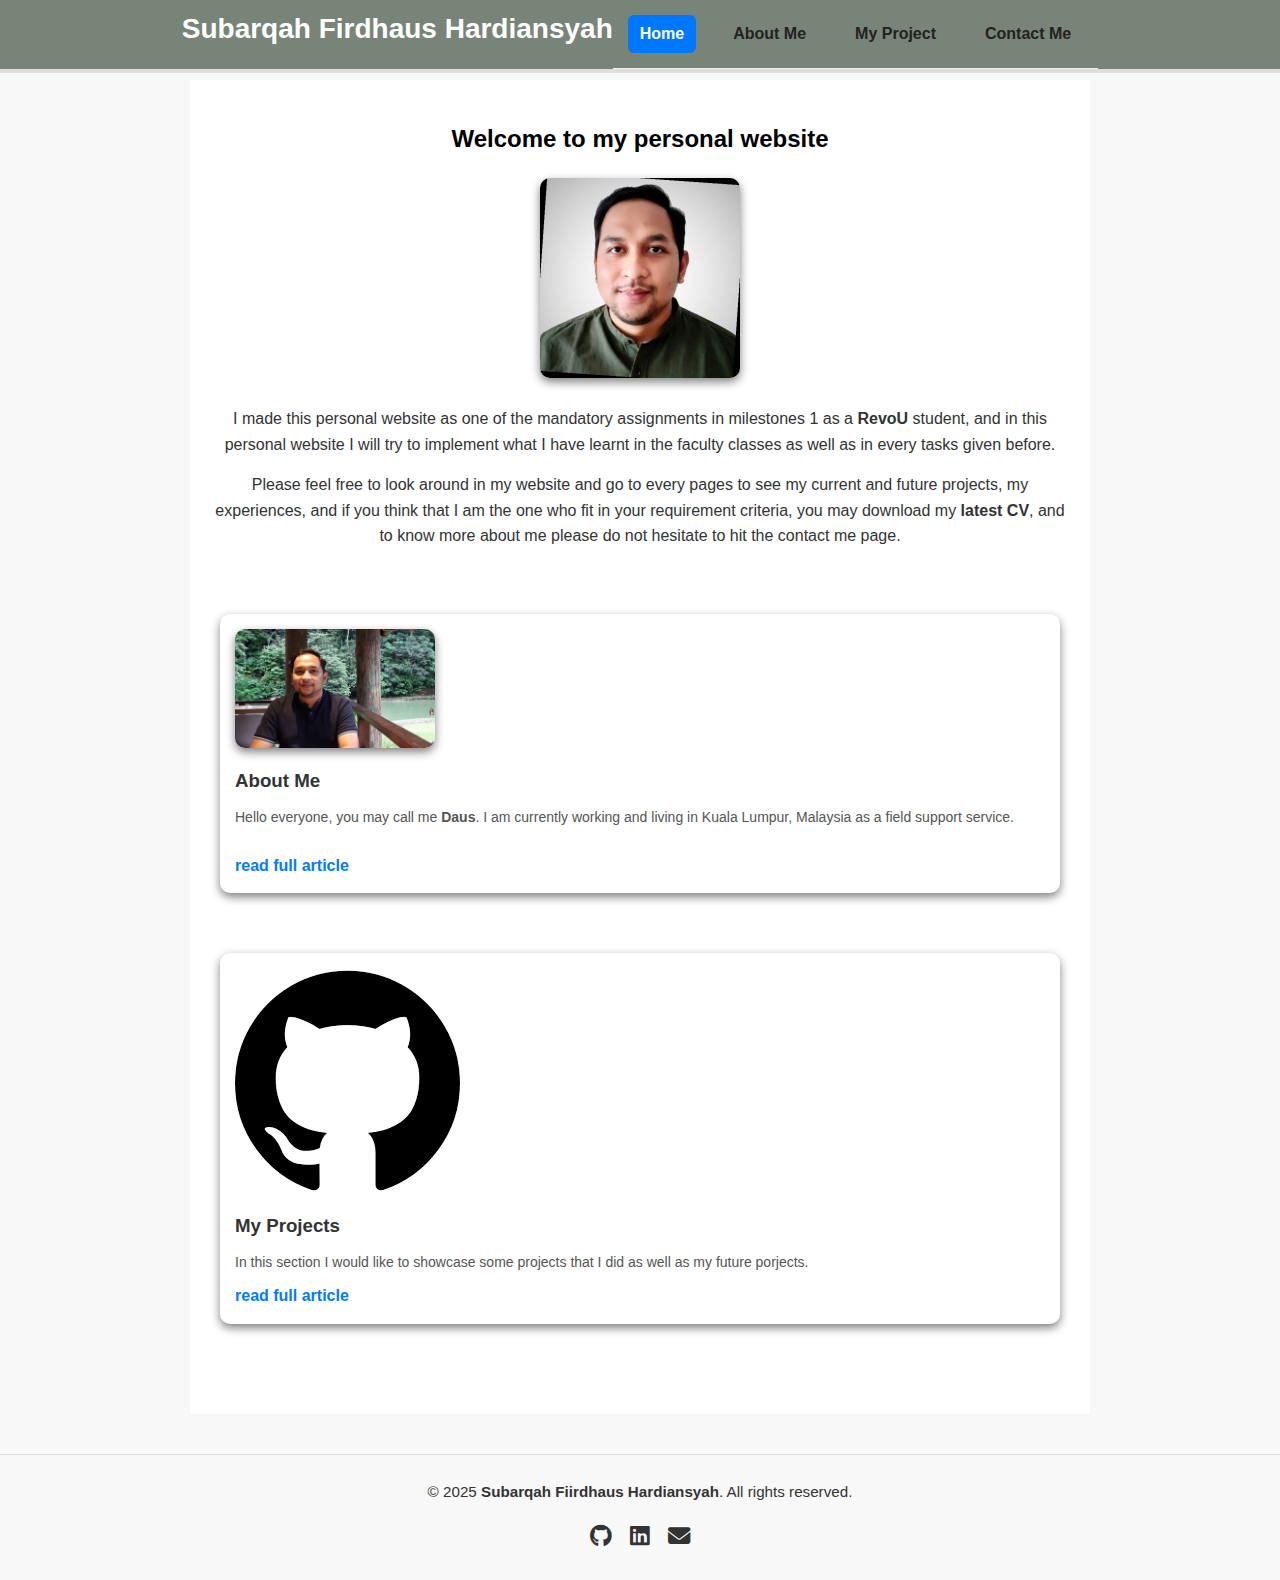
<file: index.html>
<!DOCTYPE html>
<html lang="en">
<head>
    <meta charset="UTF-8">
    <meta name="viewport" content="width=device-width, initial-scale=1.0">
    <title>SFH Portfolio</title>
    <link rel="stylesheet" href="style.css">
    <link rel="stylesheet" href="https://cdnjs.cloudflare.com/ajax/libs/font-awesome/6.5.0/css/all.min.css">
</head>
<body>  
    <header>
        <h1>Subarqah Firdhaus Hardiansyah</h1>
        <nav class="navbar">
            <a aria-current="page" href="index.html">Home</a>
            <a href="pages/about-me.html">About Me</a>
            <a href="pages/project.html">My Project</a>
            <a href="pages/contact-me.html">Contact Me</a>
        </nav>
    </header>
    <main>
        <section id="about-daus">
            <h2>Welcome to my personal website</h2>
            <div class="about-container">
                <figure><img src="./assets/daus-photo-linkedin.jpg" alt="profile picture"/></figure>
            <div class="about-text">
                <p>
                I made this personal website as one of the mandatory assignments in milestones 1 as a <strong>RevoU</strong> student,
                and in this personal website I will try to implement what I have learnt in the faculty classes as well as in every tasks given before.
            </p>
            <p>
                Please feel free to look around in my website and go to every pages to see my current and future projects, my experiences, and if you think that I am the one  
                who fit in your requirement criteria, you may download my <strong>latest CV</strong>, and to know more about me please do not hesitate to hit the contact me page.
            </p>
            </div>
            </div>
        </section>
        <section id="about-me">
            <div class="card-container">
                <div class="card">
                    <img src="./assets/daus-pineyard_1.jpg" alt="about me picture">
                    <h3>About Me</h3>
                    <p>Hello everyone, you may call me <strong>Daus</strong>. I am currently working and living in Kuala Lumpur, Malaysia 
                    as a field support service.</p>
                    <a href="pages/about-me.html">read full article</a>
                </div>
            </div>
        </section>
        <section id="my-project">
            <div class="card-container">
                <div class="card">
                    <img src="./assets/git-logo.png" alt="my project picture">
                    <h3>My Projects</h3>
                    <p>In this section I would like to showcase some projects that I did as well as my future porjects.</p>
                    <a href="pages/project.html">read full article</a>
                </div>
            </div>
        </section>
    </main>
</body>
<footer class="site-footer">
    <p>© 2025 <strong>Subarqah Fiirdhaus Hardiansyah</strong>. All rights reserved.</p>

    <nav class="footer-social">
        <a href="https://github.com/Daus2701" target="_blank" aria-label="GitHub">
            <i class="fa-brands fa-github"></i>
        </a>

        <a href="https://www.linkedin.com/in/subarqah-fiirdhaus-hardiansyah-6607a234b/" target="_blank" aria-label="LinkedIn">
            <i class="fa-brands fa-linkedin"></i>
        </a>

        <a href="mailto:fhardiansyah91@gmail.com" aria-label="Email">
            <i class="fa-solid fa-envelope"></i>
        </a>
    </nav>
</footer>
</html>
</file>
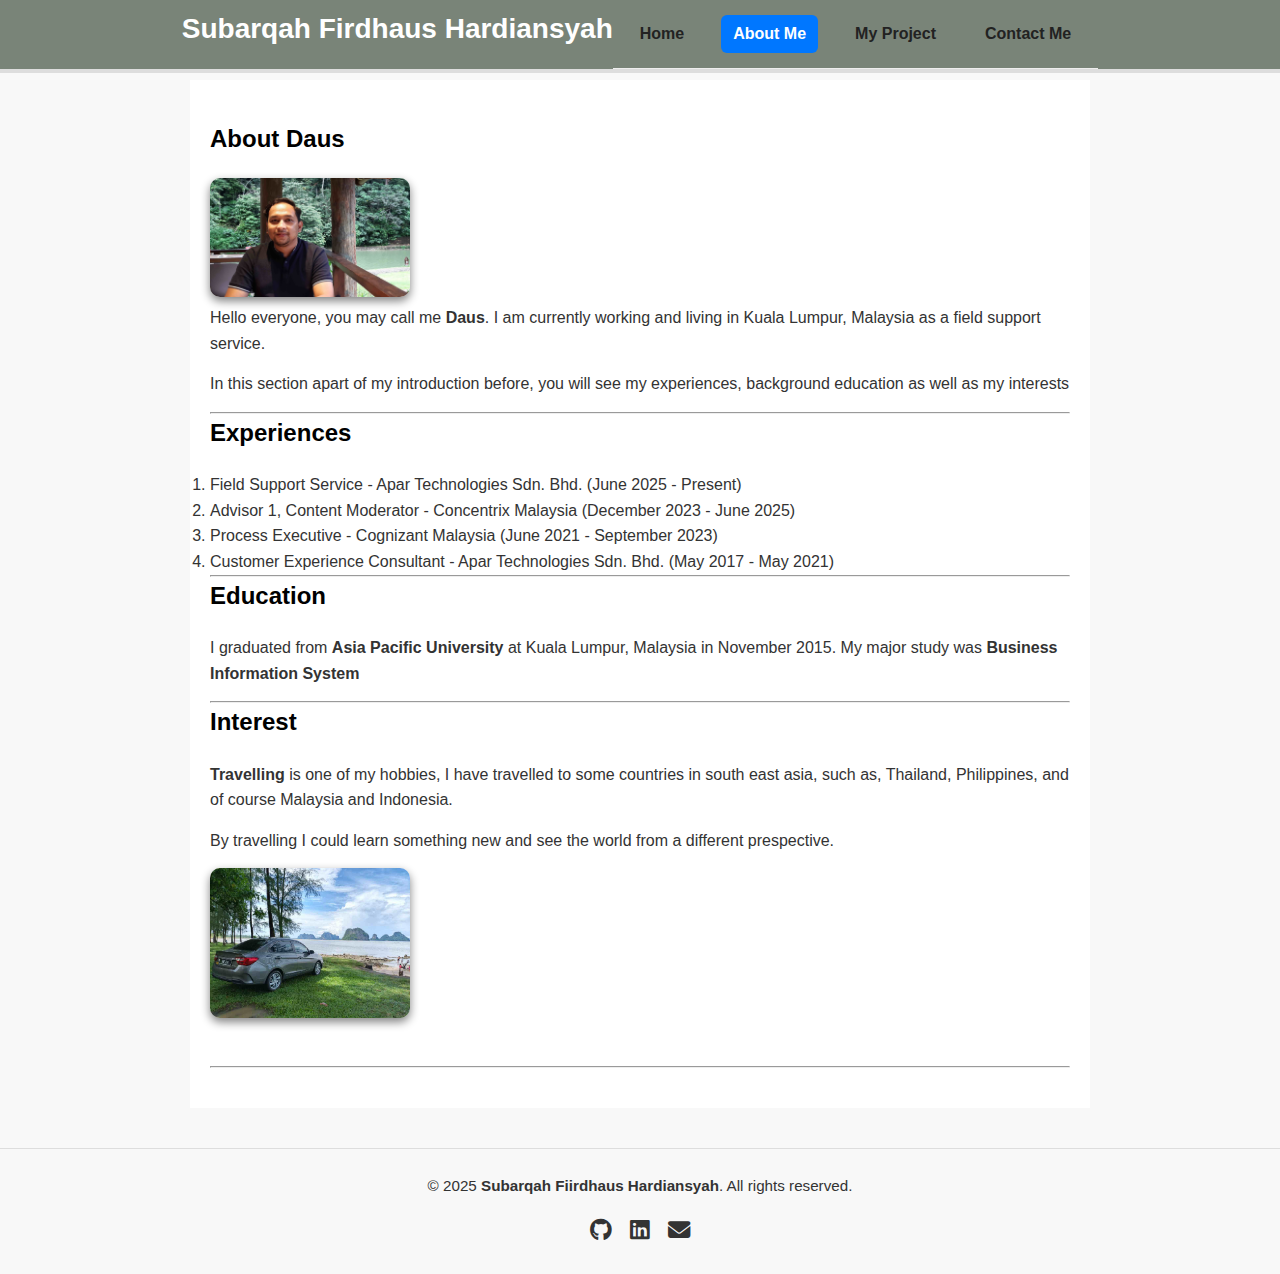
<file: pages/about-me.html>
<!DOCTYPE html>
<html lang="en">
<head>
    <meta charset="UTF-8">
    <meta name="viewport" content="width=device-width, initial-scale=1.0">
    <title>About SFH</title>
    <link rel="stylesheet" href="../style.css">
    <link rel="stylesheet" href="https://cdnjs.cloudflare.com/ajax/libs/font-awesome/6.5.0/css/all.min.css">
</head>
<body>
    <header>
        <h1>Subarqah Firdhaus Hardiansyah</h1>
        <nav class="navbar">
            <a href="../index.html">Home</a>
            <a aria-current="page" href="./about-me.html">About Me</a>
            <a href="./project.html">My Project</a>
            <a href="./contact-me.html">Contact Me</a>
        </nav>
    </header>
    <main>
        <section id="about-me">
            <h2>About Daus</h2>
            <figure><img src="../assets/daus-pineyard_1.jpg"/></figure>
            <div class="about-me-text">
                <p>
                Hello everyone, you may call me <strong>Daus</strong>. I am currently working and living in Kuala Lumpur, Malaysia 
                as a field support service. 
                </p>
                <p>
                In this section apart of my introduction before, you will see my experiences, background education as well as my interests
                </p>
                <hr/>
                <h2>Experiences</h2>
                <ol>
                    <li>Field Support Service - Apar Technologies Sdn. Bhd. (June 2025 - Present)</li>
                    <li>Advisor 1, Content Moderator - Concentrix Malaysia (December 2023 - June 2025)</li>
                    <li>Process Executive - Cognizant Malaysia (June 2021 - September 2023)</li>
                    <li>Customer Experience Consultant - Apar Technologies Sdn. Bhd. (May 2017 - May 2021)</li>
                </ol>
                <hr/>
                <h2>Education</h2>
                <p>I graduated from <strong>Asia Pacific University</strong> at Kuala Lumpur, Malaysia in November 2015.
                My major study was <strong>Business Information System</strong> </p>
                <hr/>
                <h2>Interest</h2>
                <p><strong>Travelling</strong> is one of my hobbies, I have travelled to some countries in south east asia, such as, 
                Thailand, Philippines, and of course Malaysia and Indonesia.</p>
                <p>By travelling I could learn something new and see the world from a different prespective.</p>
                <figure><img src="../assets/trang-th_1.jpg"/></figure>
        </section>
        <hr/>
    </main>
            </div>
</body>
<footer class="site-footer">
    <p>© 2025 <strong>Subarqah Fiirdhaus Hardiansyah</strong>. All rights reserved.</p>

    <nav class="footer-social">
        <a href="https://github.com/Daus2701" target="_blank" aria-label="GitHub">
            <i class="fa-brands fa-github"></i>
        </a>

        <a href="https://www.linkedin.com/in/subarqah-fiirdhaus-hardiansyah-6607a234b/" target="_blank" aria-label="LinkedIn">
            <i class="fa-brands fa-linkedin"></i>
        </a>

        <a href="mailto:fhardiansyah91@gmail.com" aria-label="Email">
            <i class="fa-solid fa-envelope"></i>
        </a>
    </nav>
</footer>
</html>
</file>
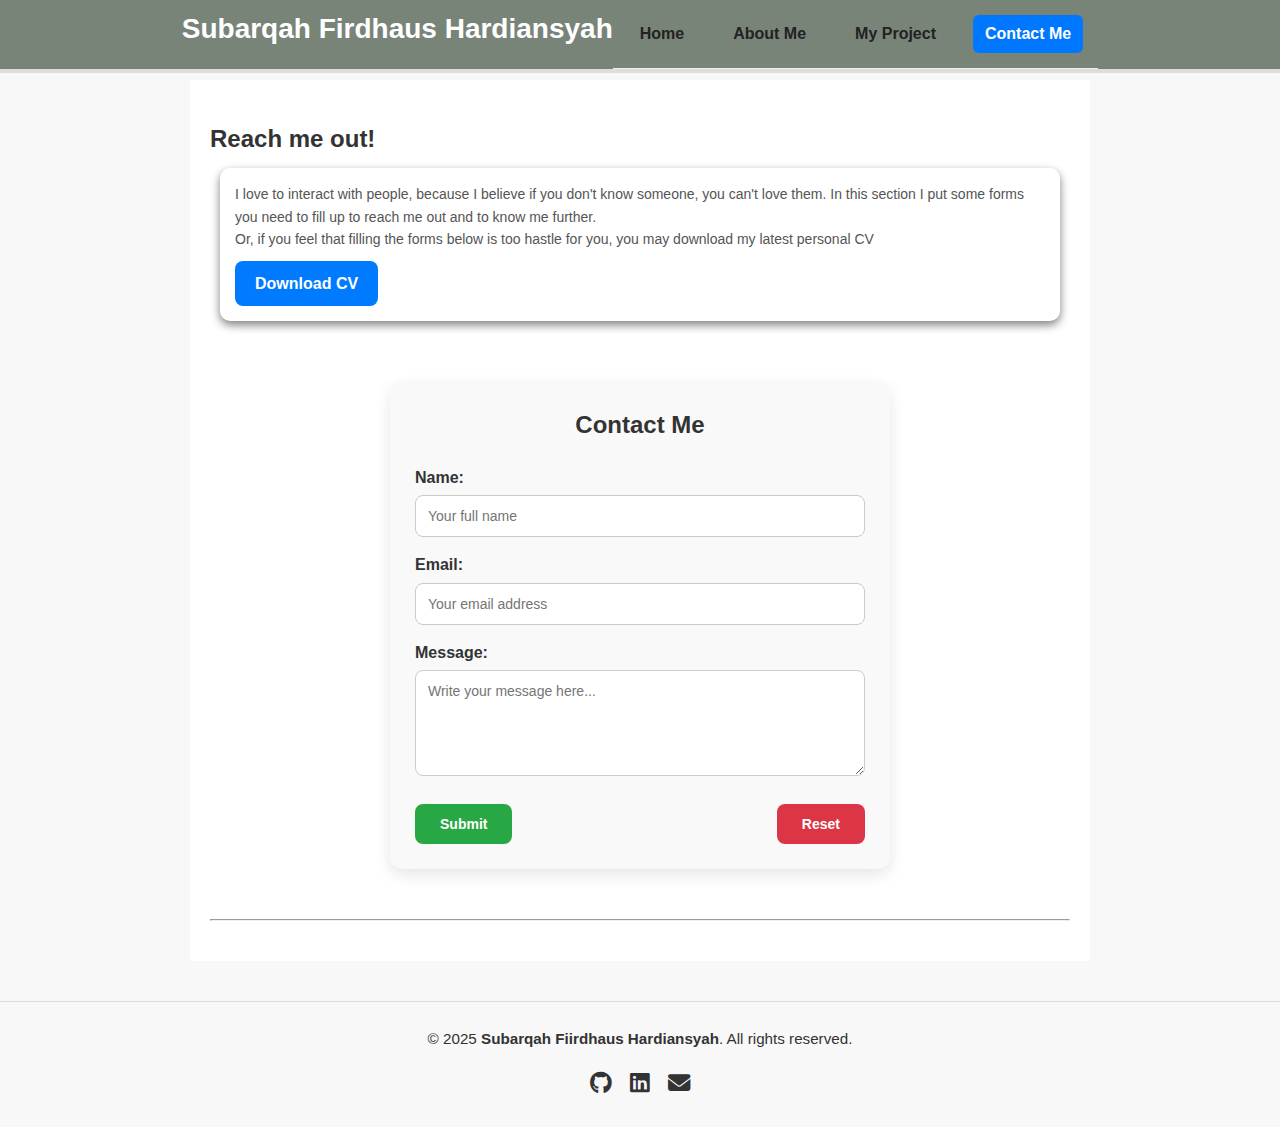
<file: pages/contact-me.html>
<!DOCTYPE html>
<html lang="en">
<head>
    <meta charset="UTF-8">
    <meta name="viewport" content="width=device-width, initial-scale=1.0">
    <title>Reach SFH out</title>
    <link rel="stylesheet" href="../style.css">
    <link rel="stylesheet" href="https://cdnjs.cloudflare.com/ajax/libs/font-awesome/6.5.0/css/all.min.css">
</head>
<body>
    <header>
        <h1>Subarqah Firdhaus Hardiansyah</h1>
        <nav class="navbar">
            <a href="../index.html">Home</a>
            <a href="./about-me.html">About Me</a>
            <a href="./project.html">My Project</a>
            <a aria-current="page" href="./contact-me.html">Contact Me</a>
        </nav>
    </header>
    <main>
        <section id="contact-me">
            <h2>Reach me out!</h2>
            <div class="card-container">
                <div class="card">
                    <p>
                I love to interact with people, because I believe if you don't know someone, you can't love them.
                In this section I put some forms you need to fill up to reach me out and to know me further.
            </p>
            <p>
                Or, if you feel that filling the forms below is too hastle for you, you may download my latest personal CV </p>
                <a class="cv-btn" href="../assets/CV - Subarqah Firdhaus Hardiansyah.pdf">Download CV</a>
                </div>
            </div>
            
            <form>
            <div class="form-container">
    <h2>Contact Me</h2>
    <form action="#" method="post">
        <label for="name">Name:</label>
        <input type="text" id="name" name="name" placeholder="Your full name" required>

        <label for="email">Email:</label>
        <input type="email" id="email" name="email" placeholder="Your email address" required>

        <label for="message">Message:</label>
        <textarea id="message" name="message" rows="5" placeholder="Write your message here..." required></textarea>

        <div class="button-group">
            <button type="submit">Submit</button>
            <button type="reset">Reset</button>
        </div>
    </form>
</div>
            </form>
        </section>
        <hr/>
    </main>
</body>
<footer class="site-footer">
    <p>© 2025 <strong>Subarqah Fiirdhaus Hardiansyah</strong>. All rights reserved.</p>

    <nav class="footer-social">
        <a href="https://github.com/Daus2701" target="_blank" aria-label="GitHub">
            <i class="fa-brands fa-github"></i>
        </a>

        <a href="https://www.linkedin.com/in/subarqah-fiirdhaus-hardiansyah-6607a234b/" target="_blank" aria-label="LinkedIn">
            <i class="fa-brands fa-linkedin"></i>
        </a>

        <a href="mailto:fhardiansyah91@gmail.com" aria-label="Email">
            <i class="fa-solid fa-envelope"></i>
        </a>
    </nav>
</footer>

</html>
</file>
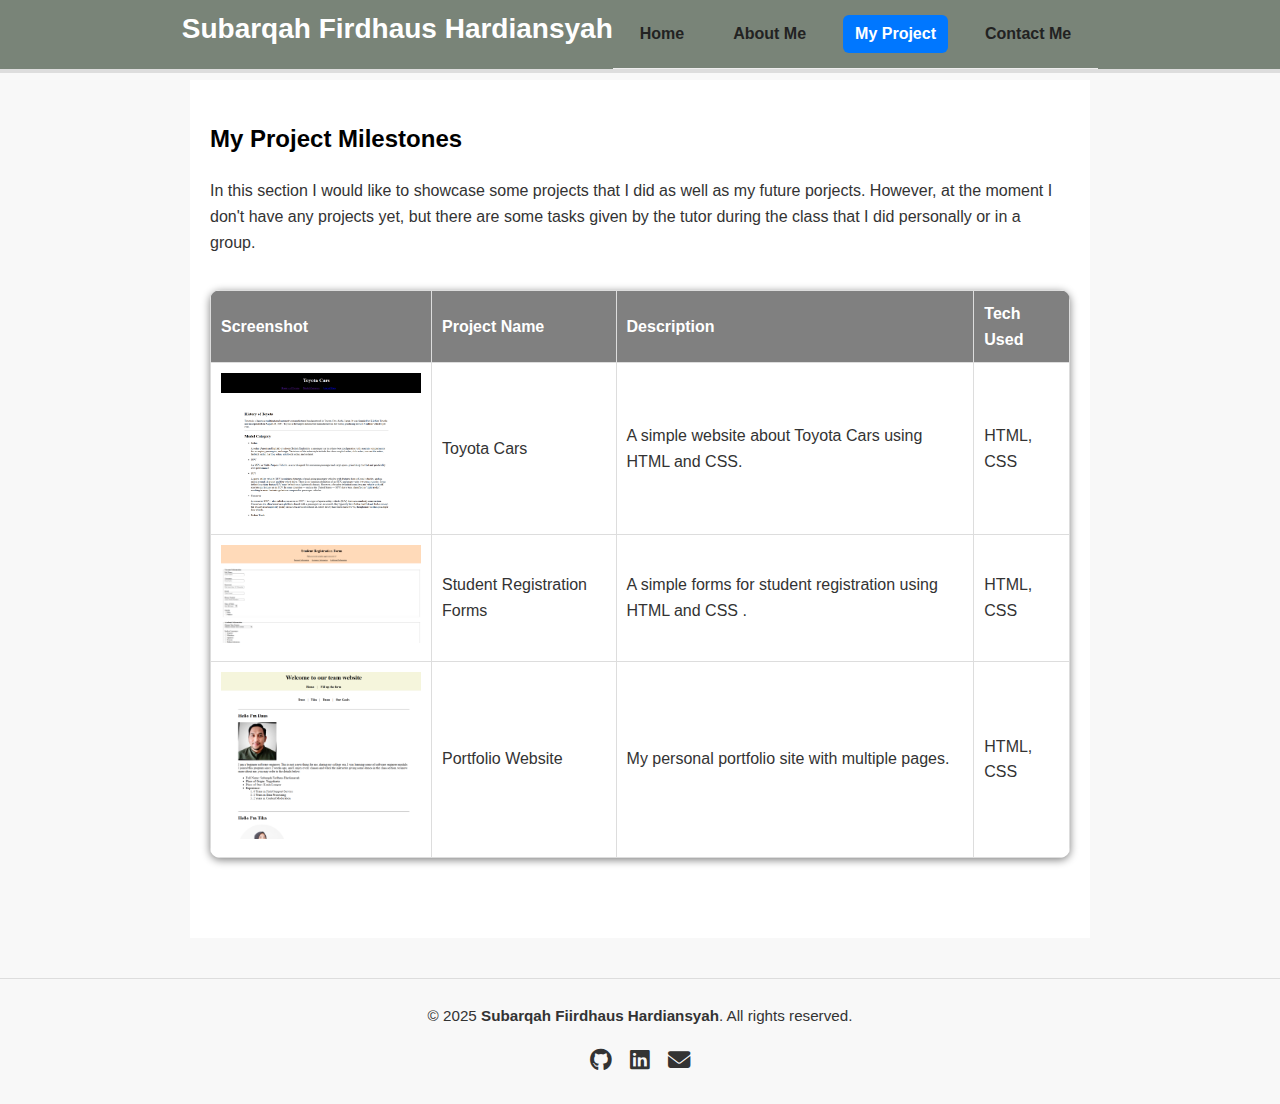
<file: pages/project.html>
<!DOCTYPE html>
<html lang="en">
<head>
    <meta charset="UTF-8">
    <meta name="viewport" content="width=device-width, initial-scale=1.0">
    <title>SFH Projects</title>
    <link rel="stylesheet" href="../style.css">
    <link rel="stylesheet" href="https://cdnjs.cloudflare.com/ajax/libs/font-awesome/6.5.0/css/all.min.css">
</head>
<body>
    <header>
        <h1>Subarqah Firdhaus Hardiansyah</h1>
        <nav class="navbar">
            <a href="../index.html">Home</a>
            <a href="./about-me.html">About Me</a>
            <a aria-current="page" href="./project.html">My Project</a>
            <a href="./contact-me.html">Contact Me</a>
        </nav>
    </header>
    <main>
        <section id="project">
            <h2>My Project Milestones</h2>
            <div class="about-project">
              <p>
                In this section I would like to showcase some projects that I did as well as my future porjects.
                However, at the moment I don't have any projects yet, but there are some tasks given by the tutor
                during the class that I did personally or in a group. 
              </p>
            </div>
  <table>
    <thead>
      <tr>
        <th>Screenshot</th>
        <th>Project Name</th>
        <th>Description</th>
        <th>Tech Used</th>
      </tr>
    </thead>
    <tbody>
      <tr>
        <td><img src="../assets/ss-toyota-cars.png" width="200px" height="auto" border-radius="8px" display="block"alt="Toyota Cars Website"></td>
        <td>Toyota Cars</td>
        <td>A simple website about Toyota Cars using HTML and CSS.</td>
        <td>HTML, CSS</td>
      </tr>
      <tr>
        <td><img src="../assets/ss-student-form.png" width="200px" height="auto" border-radius="8px" display="block" alt="Student Registration Forms"></td>
        <td>Student Registration Forms</td>
        <td>A simple forms for student registration using HTML and CSS .</td>
        <td>HTML, CSS</td>
      </tr>
      <tr>
        <td><img src="../assets/ss-group-web.png" width="200px" height="auto" border-radius="8px" display="block" alt="Portfolio Website"></td>
        <td>Portfolio Website</td>
        <td>My personal portfolio site with multiple pages.</td>
        <td>HTML, CSS</td>
      </tr>
    </tbody>
  </table>

        </section>
    </main>
</body>
<footer class="site-footer">
    <p>© 2025 <strong>Subarqah Fiirdhaus Hardiansyah</strong>. All rights reserved.</p>

    <nav class="footer-social">
        <a href="https://github.com/Daus2701" target="_blank" aria-label="GitHub">
            <i class="fa-brands fa-github"></i>
        </a>

        <a href="https://www.linkedin.com/in/subarqah-fiirdhaus-hardiansyah-6607a234b/" target="_blank" aria-label="LinkedIn">
            <i class="fa-brands fa-linkedin"></i>
        </a>

        <a href="mailto:fhardiansyah91@gmail.com" aria-label="Email">
            <i class="fa-solid fa-envelope"></i>
        </a>
    </nav>
</footer>
</html>
</file>
<file: style.css>
* {
    margin: 0;
    padding: 0;
    box-sizing: border-box;
    font-family: Arial, Helvetica, sans-serif;
}

body {
    line-height: 1.6;
    background-color: #f8f8f8;
    color: #333;
}

/* ========== HEADER ========== */
header {
    padding: 0px;
    background: #798478;
    border-bottom: 4px solid #ddd;
    position: fixed;
    top: 0;
    left: 0;
    width: 100%;
    z-index: 1000;
    display: flex;
    justify-content: center;
    align-items: center;
}

header h1 {
    text-align: center;
    font-size: 28px;
    font-weight: bold;
    color: white;
    margin: 0;
}

/* NAVIGATION */
.navbar {
    display: flex;
    justify-content: center;
    gap: 25px;
    padding: 15px;
    background: #798478;
    border-bottom: 1px solid #eee;
}

.navbar a {
    font-weight: 600;
    color: #222;
    text-decoration: none;
    padding: 6px 12px;
    border-radius: 6px;
    transition: 0.3s;
}

.navbar a:hover {
    background: #4D6A6D;
    color: #fff;
}

.navbar a[aria-current="page"] {
    background: #0077ff;
    color: #fff;
}

/* ========== MAIN CONTENT ========== */
main {
    max-width: 900px;
    margin: auto;
    margin-top: 80px;
    padding: 40px 20px;
    background: #fff;
}

section {
    margin-bottom: 40px;
}

/* ABOUT DAUS SECTION */
#about-daus {
    text-align: left;
}

#about-daus h2 {
    color: #000;
    margin-bottom: 20px;
}

/* FLEX layout for image + text */
#about-daus .about-container {
    display: flex;
    flex-wrap: wrap;
    gap: 20px;
    align-items: center;
    justify-content: center;
}

/* Profile image */
#about-daus img {
    width: 200px;
    height: auto;
    object-fit: cover;
    align-items: center;
    justify-content: center;
    border-radius: 10px;
    box-shadow: 0 4px 10px grey;
}

/* Text content */
#about-daus .about-text {
    flex: 1;
    min-width: 260px;
    font-size: 16px;
}

/* Paragraph spacing */
#about-daus p {
    margin-bottom: 15px;
}

/* ABOUT SECTION */
#about-daus {
    text-align: center;
    justify-content: center;
}

#about-daus h2 {
    color: #000;
    margin-bottom: 20px;
}

/* FLEX layout for image + text */
#about-daus .about-container {
    display: flex;
    flex-wrap: wrap;
    gap: 20px;
    align-items: center;
    justify-content: center;
}

/* Profile image */
#about-daus img {
    width: 200px;
    height: auto;
    object-fit: cover;
    border-radius: 10px;
    box-shadow: 0 4px 10px grey;
}

/* Text content */
#about-daus .about-text {
    flex: 1;
    min-width: 260px;
    font-size: 16px;
}

/* Paragraph spacing */
#about-daus p {
    margin-bottom: 15px;
}

/* ABOUT ME SECTION */
#about-me {
    text-align: center;
}

#about-me h2 {
    color: #000;
    margin-bottom: 20px;
}

/* FLEX layout for image + text */
#about-me .about-container {
    display: flex;
    flex-wrap: wrap;
    gap: 20px;
    align-items: center;
    justify-content: center;
}

/* Profile image */
#about-me img {
    width: 200px;
    height: auto;
    object-fit: cover;
    align-items: center;
    justify-content: center;
    border-radius: 10px;
    box-shadow: 0 4px 10px grey;
}

/* Text content */
#about-me .about-text {
    flex: 1;
    min-width: 260px;
    font-size: 16px;
}

/* Paragraph spacing */
#about-me p {
    margin-bottom: 15px;
}

/* ABOUT SECTION */
#about-me {
    text-align: left;
}

#about-me h2 {
    color: #000;
    margin-bottom: 20px;
}

/* FLEX layout for image + text */
#about-me .about-container {
    display: flex;
    flex-wrap: wrap;
    gap: 20px;
    align-items: center;
    justify-content: center;
}

/* Profile image */
#about-me img {
    width: 200px;
    height: auto;
    object-fit: cover;
    border-radius: 10px;
    box-shadow: 0 4px 10px grey;
    align-items: center;
    justify-content: center;
}

/* Text content */
#about-me .about-me-text {
    flex: 1;
    min-width: 260px;
    font-size: 16px;
}

/* Paragraph spacing */
#about-me p {
    margin-bottom: 15px;
}

/* Card Container */
.card-container {
    display: flex;
    justify-content: center;
    align-items: center;
    padding: 10px;
}

/* Card Box */
.card {
    background: #fff;
    width: 100%;
    border-radius: 10px;
    box-shadow: 0 4px 10px grey;
    padding: 15px;
    transition: transform 0.3s ease, box-shadow 0.3s ease;
}

/* Card Hover Effect */
.card:hover {
    transform: translateY(-5px);
    box-shadow: 0 8px 20px grey;
}

/* Card Image */
.card img {
    width: auto;
    border-radius: 10px;
    align-items: center;
    justify-content: center;
}

/* Title */
.card h3 {
    margin: 10px 0;
}

/* Description */
.card p {
    font-size: 14px;
    color: #555;
}

/* Link Button */
.card a {
    display: inline-block;
    margin-top: 10px;
    text-decoration: none;
    color: #007BFF;
    font-weight: bold;
}

.card a:hover {
    text-decoration: underline;
}


/* Main content expands */
.main-content {
    flex: 1;
    min-width: 0;
}

/* Project Section */

#project {
    text-align: left;
}

#project h2 {
    color: #000;
    margin-bottom: 20px;
}

/* FLEX layout for text */
#project .about-project {
    display: flex;
    flex-wrap: wrap;
    gap: 20px;
    align-items: flex-start;
}

/* Text content */
#project .about-project {
    flex: 1;
    min-width: 260px;
    font-size: 16px;
}

/* Paragraph spacing */
#project p {
    margin-bottom: 15px;
}


/* Project Table */

table {
      width: 100%;
      border-collapse: collapse;
      margin-top: 20px;
      background-color: white;
      border-radius: 10px; 
      overflow: hidden; 
      box-shadow: 0 2px 8px grey; 
    }
    th, td {
      border: 1px solid #ddd;
      padding: 10px;
      text-align: left;
    }
    th {
      background-color: grey; 
      color: white; 
    }
    
 /* Download CV Button  */

 .card .cv-btn {
    margin-top: 10px;
    display: inline-block;
    padding: 10px 20px;
    background-color: #007BFF;     /* Blue button */
    color: white;
    text-decoration: none;
    border-radius: 8px;
    font-weight: bold;
    transition: 0.3s ease;
}

.cv-btn:hover {
    background-color: #0056b3;     /* Darker blue on hover */
    transform: translateY(-3px);   /* Small lift */
    box-shadow: 0 4px 12px darkgray;
}

/* Contact Me form */

.form-container {
    max-width: 500px;
    margin: 50px auto;
    padding: 25px;
    background-color: #f9f9f9;
    border-radius: 12px;
    box-shadow: 0 6px 15px rgba(0,0,0,0.1);
    font-family: Arial, sans-serif;
}

/* Form Title */
.form-container h2 {
    text-align: center;
    margin-bottom: 20px;
    color: #333;
}

/* Labels */
.form-container label {
    display: block;
    margin-top: 15px;
    margin-bottom: 5px;
    font-weight: bold;
}

/* Inputs & Textarea */
.form-container input,
.form-container textarea {
    width: 100%;
    padding: 12px;
    border-radius: 8px;
    border: 1px solid #ccc;
    box-sizing: border-box;
    font-size: 14px;
    transition: border 0.3s ease;
}

.form-container input:focus,
.form-container textarea:focus {
    border-color: #007BFF;
    outline: none;
}

/* Buttons Container */
.button-group {
    display: flex;
    justify-content: space-between;
    margin-top: 20px;
}

/* Buttons Style */
button {
    padding: 12px 25px;
    border: none;
    border-radius: 8px;
    font-size: 14px;
    font-weight: bold;
    cursor: pointer;
    transition: 0.3s ease;
}

button[type="submit"] {
    background-color: #28a745;
    color: white;
}

button[type="submit"]:hover {
    background-color: #218838;
    transform: translateY(-2px);
}

button[type="reset"] {
    background-color: #dc3545;
    color: white;
}

button[type="reset"]:hover {
    background-color: #c82333;
    transform: translateY(-2px);
}


/* Footer */

.site-footer {
    text-align: center;
    padding: 25px 10px;
    background: #f8f8f8;
    border-top: 1px solid #ddd;
    margin-top: 40px;
}

.site-footer p {
    font-size: 0.95rem;
    margin-bottom: 15px;
    color: #333;
}

.footer-social {
    display: flex;
    justify-content: center;
    gap: 25px;
}

.footer-social a {
    font-size: 1.4rem;
    color: #333;
    text-decoration: none;
    transition: 0.3s ease;
}

.footer-social a:hover {
    color: #0077b5; 
}

/* ========== RESPONSIVE DESIGN ========== */
@media (min-width: 768px) {
    nav {
        justify-content: center;
        flex-wrap: wrap;
    }

    header h1 {
        text-align: center;
        margin-bottom: 10px;
    }

    #about-daus .about-container {
        flex-direction: column;
        text-align: center;
    }

    #about-daus .about-text {
        text-align: center;
    }

    .footer-social {
        gap: 18px;
    }
}
</file>
